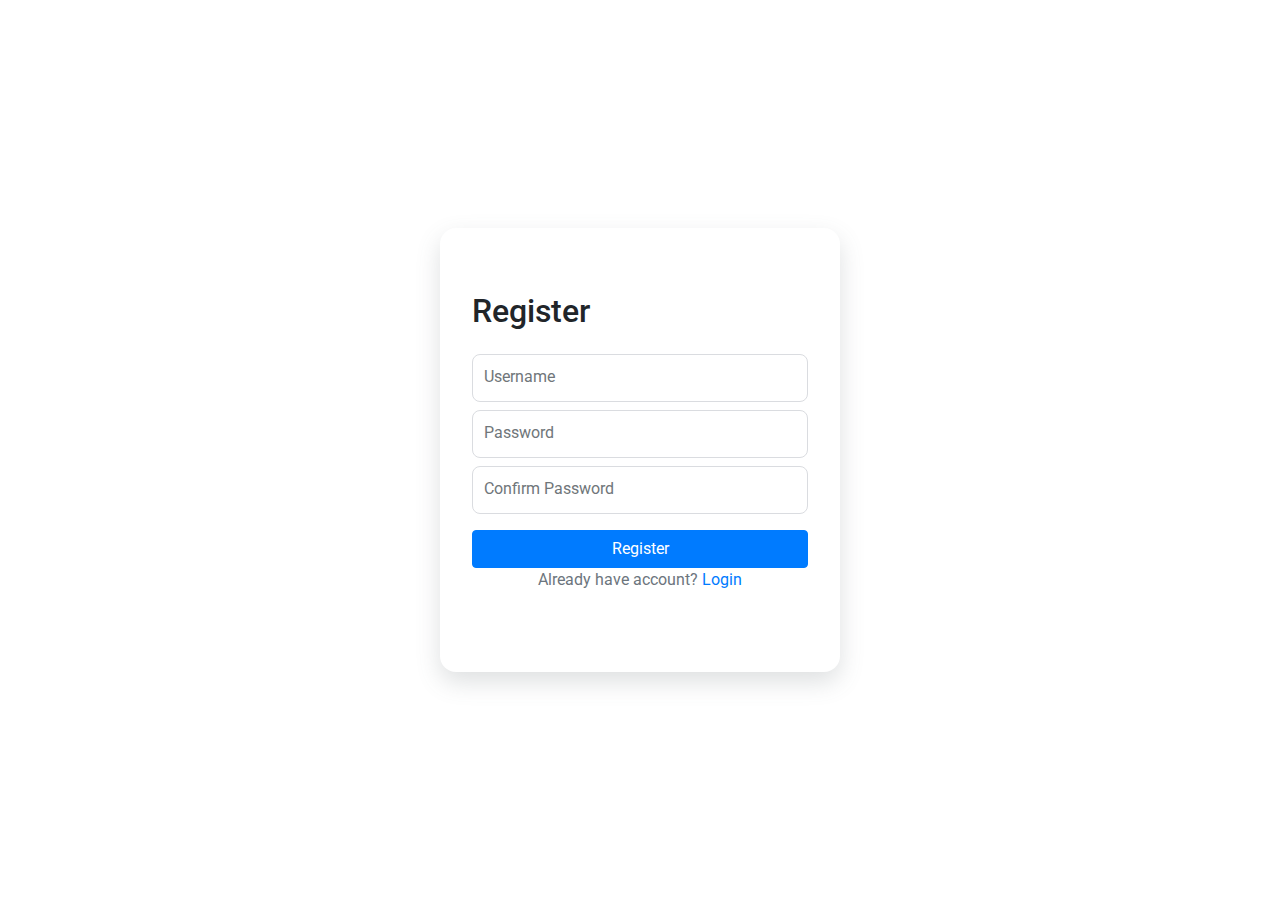
<file: register.html>
<!DOCTYPE html>
<html lang="en">

<head>
    <meta charset="UTF-8">
    <meta http-equiv="X-UA-Compatible" content="IE=edge">
    <meta name="viewport" content="width=device-width, initial-scale=1.0">
    <title>Sign in form</title>
    <!-- google font -->
    <link rel="preconnect" href="https://fonts.googleapis.com">
    <link rel="preconnect" href="https://fonts.gstatic.com" crossorigin>
    <link href="https://fonts.googleapis.com/css2?family=Roboto:wght@400;500&display=swap" rel="stylesheet">
    <!-- bootstrap -->
    <link rel="stylesheet" href="https://cdn.jsdelivr.net/npm/bootstrap@4.3.1/dist/css/bootstrap.min.css"
        integrity="sha384-ggOyR0iXCbMQv3Xipma34MD+dH/1fQ784/j6cY/iJTQUOhcWr7x9JvoRxT2MZw1T" crossorigin="anonymous">
    <!-- main css -->
    <link rel="stylesheet" href="./login.css">
</head>

<body>
    <div class="formContainer d-flex justify-content-center align-items-center h-100vh w-100vw">
        <div class="form m-3">

            <h2 class="formTitle mb-4">Register</h2>

            <div class="formBody position-relative">
                <input type="text" class="formInput position-absolute" id="userName" maxlength="12" placeholder=" ">
                <label for="" class="formLabel position-absolute">Username</label>
                <label for="" class="ipnutPH position-absolute">6~12碼，包含英文及數字</label>
            </div>

            <div class="formBody position-relative mt-2">
                <input type="password" class="formInput position-absolute" id="pwd" placeholder=" ">
                <label for="" class="formLabel position-absolute">Password</label>
                <label for="" class="ipnutPH position-absolute">8~16碼，包含英文大小寫及數字</label>
            </div>

            <div class="formBody position-relative mt-2 mb-3">
                <input type="password" class="formInput position-absolute" id="confirmPwd" placeholder=" ">
                <label for="" class="formLabel position-absolute">Confirm Password</label>
                <label for="" class="ipnutPH position-absolute">確認密碼，須與上方密碼欄位相同</label>
            </div>

            <button class="btn btn-primary w-100" id="registerBtn">Register</button>

            <p class="text-secondary text-center">Already have account? <a href="./login.html">Login</a></p>
        </div>
    </div>

    <script src="./register.js"></script>
</body>

</html>
</file>
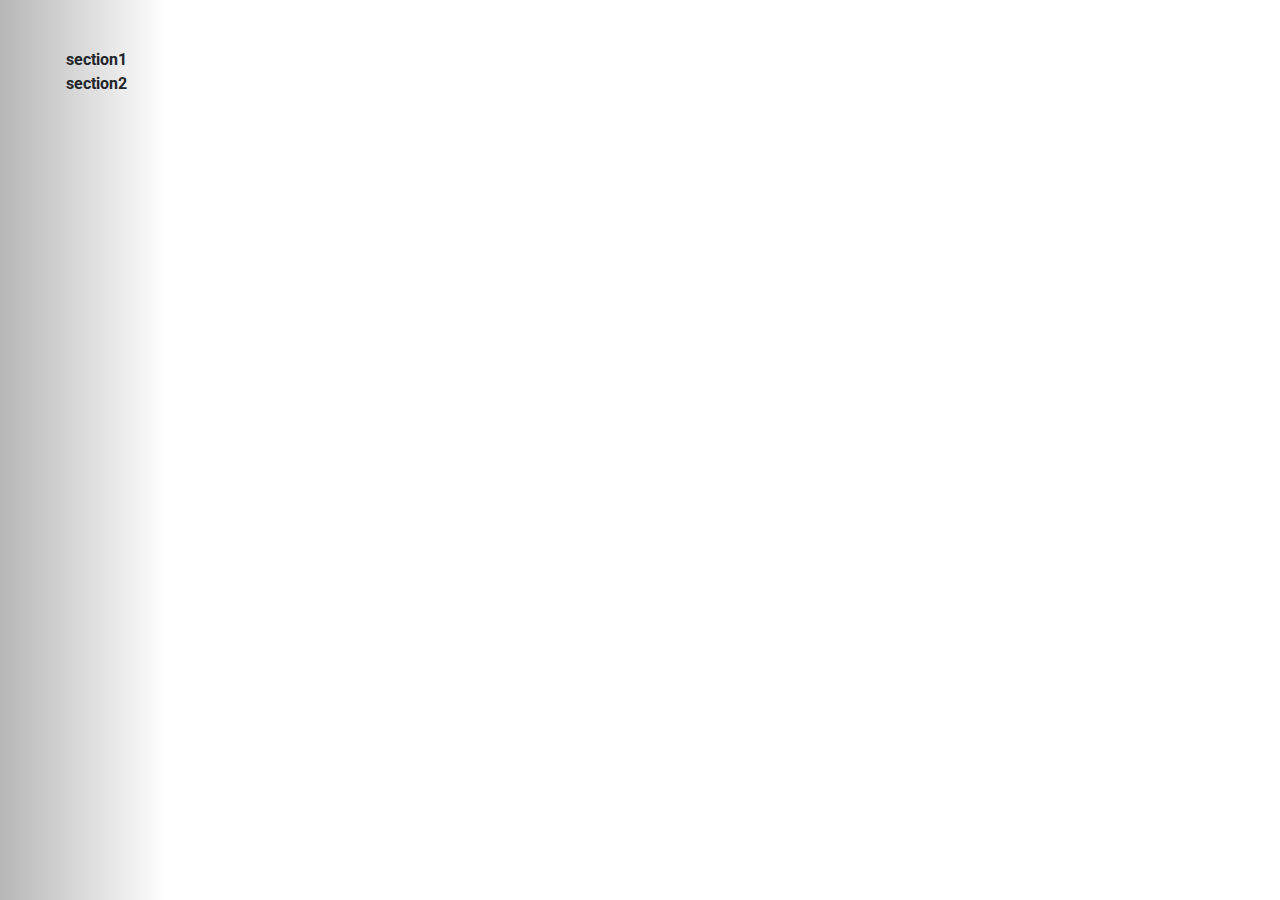
<file: sideBar.html>
<!DOCTYPE html>
<html lang="en">

<head>
    <meta charset="UTF-8">
    <meta http-equiv="X-UA-Compatible" content="IE=edge">
    <meta name="viewport" content="width=device-width, initial-scale=1.0">
    <title>Sign in form</title>
    <!-- google font -->
    <link rel="preconnect" href="https://fonts.googleapis.com">
    <link rel="preconnect" href="https://fonts.gstatic.com" crossorigin>
    <link href="https://fonts.googleapis.com/css2?family=Roboto:wght@400;500&display=swap" rel="stylesheet">
    <!-- bootstrap -->
    <link rel="stylesheet" href="https://cdn.jsdelivr.net/npm/bootstrap@4.3.1/dist/css/bootstrap.min.css"
        integrity="sha384-ggOyR0iXCbMQv3Xipma34MD+dH/1fQ784/j6cY/iJTQUOhcWr7x9JvoRxT2MZw1T" crossorigin="anonymous">
    <!-- main css -->
    <link rel="stylesheet" href="./sideBar.css">
</head>

<body>
    <div class="main">
        <div class="sideBar position-absolute"></div>
        <ul>
            <li id="section1Link">section1</li>
            <li id="section2Link">section2</li>
        </ul>
        <div class="sideBar2 position-absolute"></div>
    </div>
    <script src="./sideBar.js"></script>
</body>

</html>
</file>
<file: login.css>
* {
    box-sizing: border-box;
}

:root {
    --button-color: #007bff;
    --input-color: #70767a;
    --border-color: #DADCE0;
    --normal-font-size: 1rem;
    --small-font-size: .75rem;
}

.h-100vh {
    height: 100vh;
}

.w-100vw {
    width: 100vw;
}

body {
    margin: 0;
    padding: 0;
}

.form {
    width: 400px;
    padding: 4rem 2rem;
    border-radius: 1rem;
    box-shadow: 0 10px 25px rgba(92, 99, 105, .2);
}

.formBody {
    height: 48px;

    position: relative;
}

.formInput {
    width: 100%;
    height: 100%;
    background: none;
    border-radius: .5rem;
    border: 1px solid var(--border-color);
    padding: 1rem;

    outline: none;

    z-index: 1;

    transition: all .3s ease;
}

.formInput:focus{
    border: 2px solid var(--button-color);
}

.formInput:focus+.formLabel {
    color: var(--button-color);
    font-size: var(--small-font-size);

    top: -.5rem;
    left: .8rem;

    z-index: 5;
}

.formInput:not(:placeholder-shown).formInput:not(:focus)+.formLabel {
    color: var(--button-color);
    font-size: var(--small-font-size);

    top: -.5rem;
    left: .8rem;

    z-index: 5;
}


.formLabel {
    top: .7rem;
    left: .5rem;

    padding: 0 .25rem;
    background: #fff;

    font-size: var(--normal-font-size);
    color: var(--input-color);

    transition: all .3s ease;
}

.ipnutPH {
    top: .7rem;
    left: 1rem;

    padding: 0 .25rem;
    background: #fff;

    font-size: var(--normal-font-size);
    color: var(--input-color);

    opacity: 0;

    transition: all .1s ease;
}

.formInput:focus~.ipnutPH {
    opacity: 1;
}

.formInput:not(:placeholder-shown)~.ipnutPH {
    opacity: 0;
}
</file>
<file: sideBar.css>
* {
    box-sizing: border-box;
    margin: 0;
    padding: 0;
}

body ul{
    list-style: none;
    width: 15%;
    text-align: center;
}

a {
    color: #000;
    text-decoration: none;
}

.main {
    width: 100%;
    height: 100vh;
    background: #ffffff;
    position: relative;
}

.sideBar {
    background: linear-gradient(0.25turn, #b6b6b6, #fff);;
    width: 13%;
    left: -200px;
    height: 100vh;
    transition: all .5s ease;
}

#section1Link, #section2Link {
    position: relative;
    top: 3rem;
    font-weight: bold;
}

.sideBar2 {
    background: linear-gradient(0.25turn, #ffffff00, #ffffff 60%);
    top: 0;
    width: 15%;
    height: 100vh;
    transition: all .5s ease;
}

.sideBar2:hover {
    opacity: 0;
}
</file>
